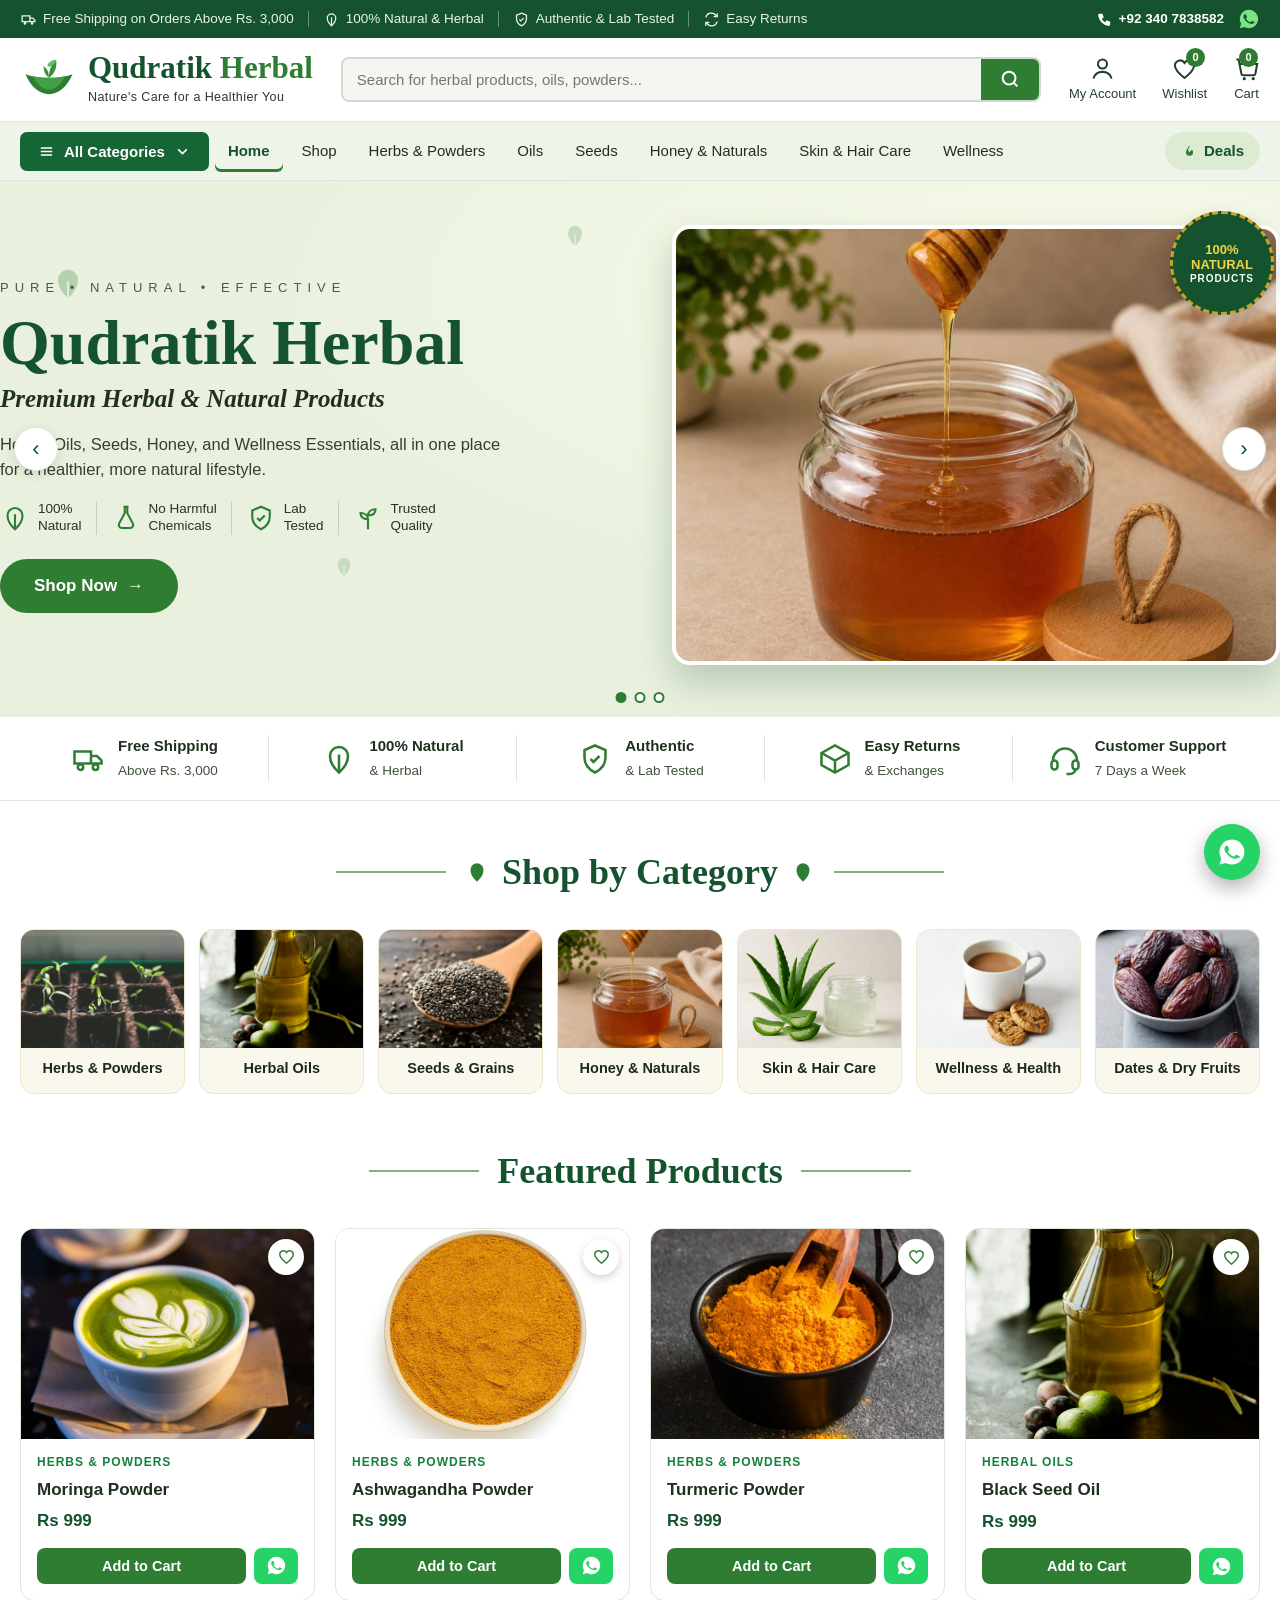
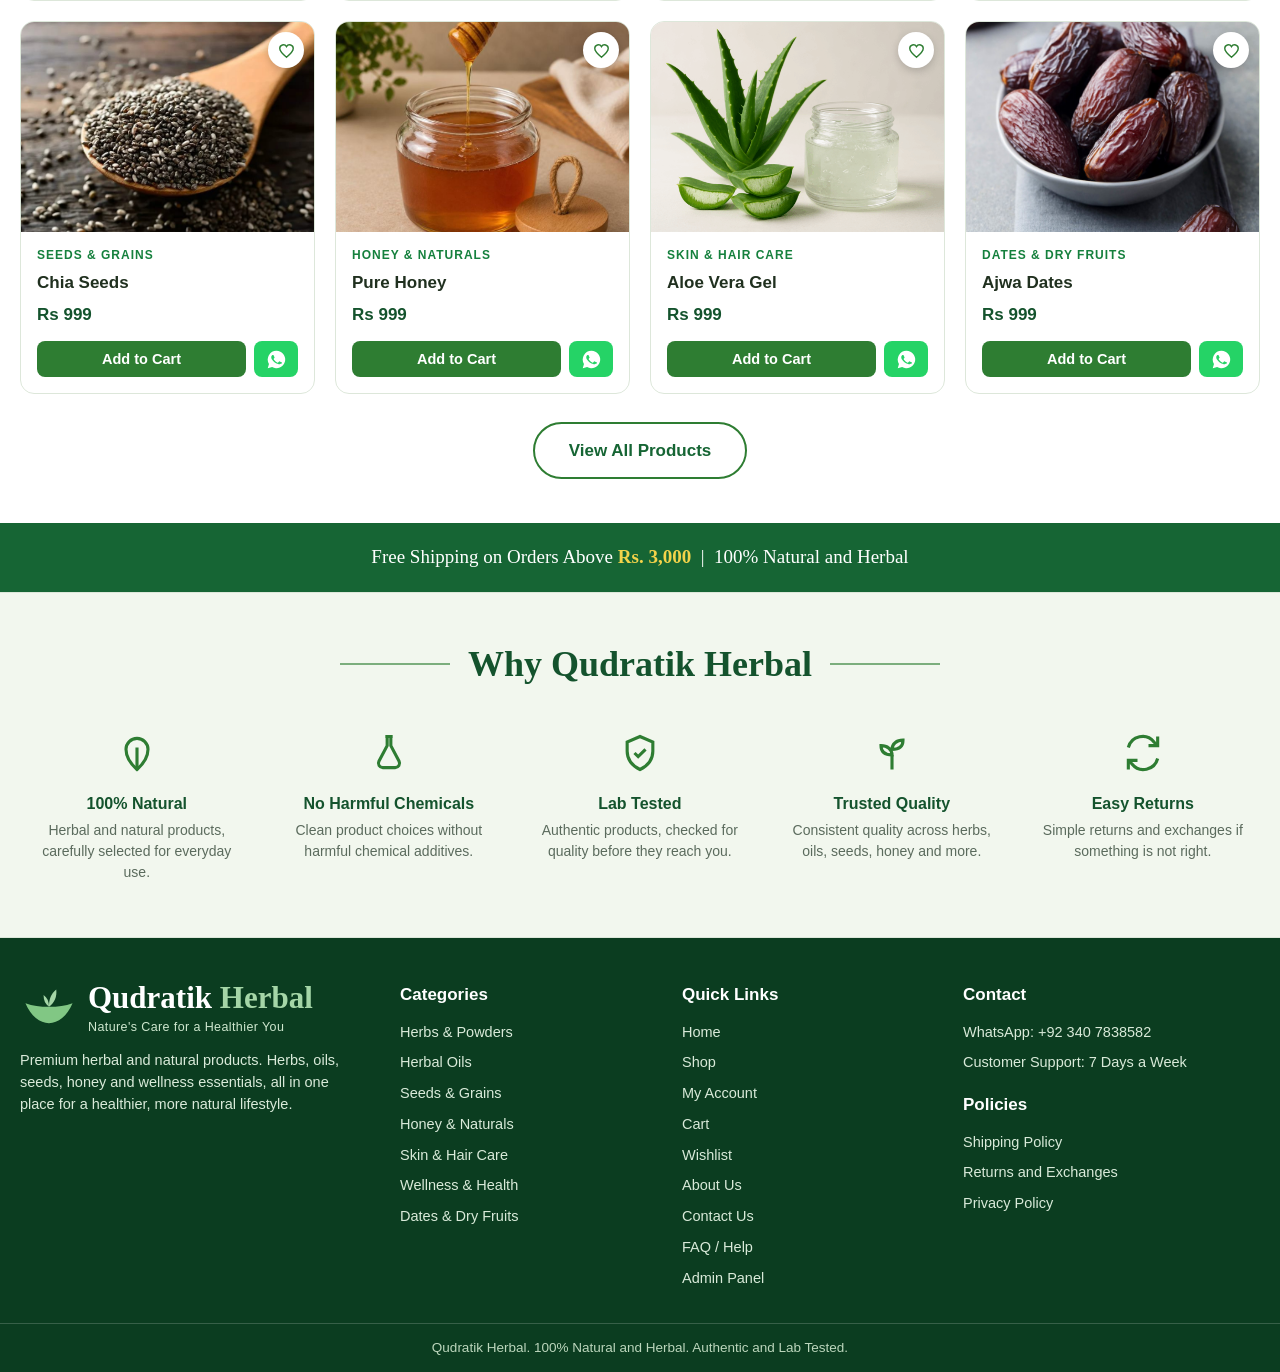
<file: index.html>
<!DOCTYPE html>
<html lang="en">
<head>
<meta charset="UTF-8">
<meta name="viewport" content="width=device-width, initial-scale=1.0">
<title>Qudratik Herbal - Nature's Care for a Healthier You</title>
<meta name="description" content="Qudratik Herbal. Premium herbal and natural products: herbs, oils, seeds, honey and wellness essentials.">
<link rel="icon" href="favicon.ico" sizes="any">
<link rel="icon" type="image/svg+xml" href="favicon.svg">
<link rel="icon" type="image/png" sizes="32x32" href="favicon-32.png">
<link rel="icon" type="image/png" sizes="16x16" href="favicon-16.png">
<link rel="apple-touch-icon" sizes="180x180" href="apple-touch-icon.png">
<link rel="manifest" href="site.webmanifest">
<meta name="theme-color" content="#14532d">
<link rel="stylesheet" href="style.css?v=20261103g">
</head>
<body>

<!-- TOP BAR -->
<div class="topbar">
  <div class="wrap topbar-in">
    <span class="tb-item" id="tb-announce"><svg viewBox="0 0 24 24" class="ic"><path d="M3 7h11v8H3zM14 10h4l3 3v2h-7z" fill="none" stroke="currentColor" stroke-width="1.8"/><circle cx="7" cy="17.5" r="1.8" fill="currentColor"/><circle cx="17" cy="17.5" r="1.8" fill="currentColor"/></svg> <span id="announce-text">Free Shipping on Orders Above Rs. 3,000</span></span>
    <span class="tb-sep"></span>
    <span class="tb-item"><svg viewBox="0 0 24 24" class="ic"><path d="M12 21c-4-3.5-6-7-6-11a6 6 0 0 1 12 0c0 4-2 7.5-6 11z" fill="none" stroke="currentColor" stroke-width="1.8"/><path d="M12 21V9" stroke="currentColor" stroke-width="1.8"/></svg> 100% Natural &amp; Herbal</span>
    <span class="tb-sep"></span>
    <span class="tb-item"><svg viewBox="0 0 24 24" class="ic"><path d="M12 3l7 3v5c0 5-3 8-7 10-4-2-7-5-7-10V6z" fill="none" stroke="currentColor" stroke-width="1.8"/><path d="M9 12l2 2 4-4" fill="none" stroke="currentColor" stroke-width="1.8"/></svg> Authentic &amp; Lab Tested</span>
    <span class="tb-sep"></span>
    <span class="tb-item"><svg viewBox="0 0 24 24" class="ic"><path d="M4 9a8 8 0 0 1 14-3l2 2M20 15a8 8 0 0 1-14 3l-2-2" fill="none" stroke="currentColor" stroke-width="1.8"/><path d="M20 3v5h-5M4 21v-5h5" fill="none" stroke="currentColor" stroke-width="1.8"/></svg> Easy Returns</span>
    <span class="tb-right">
      <a class="tb-phone" id="top-phone" href="tel:+923407838582"><svg viewBox="0 0 24 24" class="ic"><path d="M5 4h4l2 5-3 2a13 13 0 0 0 5 5l2-3 5 2v4a2 2 0 0 1-2 2A17 17 0 0 1 3 6a2 2 0 0 1 2-2z" fill="currentColor"/></svg> <span id="top-phone-text">+92 340 7838582</span></a>
      <a class="tb-wa" id="top-wa" href="https://wa.me/923407838582" target="_blank" rel="noopener" aria-label="WhatsApp"><svg viewBox="0 0 24 24" class="ic-lg"><path d="M12 2a10 10 0 0 0-8.6 15.1L2 22l5-1.3A10 10 0 1 0 12 2zm5.2 14.2c-.2.6-1.3 1.2-1.8 1.2-.5.1-1 .2-3.4-.7-2.9-1.2-4.7-4.1-4.9-4.3-.1-.2-1.1-1.5-1.1-2.9s.7-2 1-2.3c.2-.3.5-.3.7-.3h.5c.2 0 .4 0 .6.5l.9 2.1c.1.2.1.4 0 .6l-.4.6-.4.5c-.1.1-.3.3-.1.6.2.3.8 1.4 1.8 2.2 1.2 1.1 2.3 1.5 2.6 1.6.3.1.5.1.7-.1l1-1.2c.2-.3.4-.2.7-.1l2.1 1c.3.2.5.3.6.4 0 .1 0 .7-.2 1.2z" fill="currentColor"/></svg></a>
    </span>
  </div>
</div>

<!-- HEADER -->
<header class="header">
  <div class="wrap header-in">
    <button class="burger" id="drawer-btn" aria-label="Open menu" aria-expanded="false">
      <svg viewBox="0 0 24 24"><path d="M4 7h16M4 12h16M4 17h10" stroke="currentColor" stroke-width="2.2" stroke-linecap="round" fill="none"/></svg>
    </button>
    <a class="logo" href="#/">
      <span class="logo-mark" aria-hidden="true">
        <svg viewBox="0 0 64 48"><path d="M6 22c6 14 16 22 26 22S52 36 58 22c-8 3-16 4-26 4S14 25 6 22z" fill="#2e7d32"/><path d="M14 24c5 10 12 15 18 15s13-5 18-15c-6 2-12 2-18 2s-12 0-18-2z" fill="#43a047"/><path d="M32 26c0-8 2-14 8-19 1 8-2 15-8 19zm0 0c0-6-2-10-6-13 0 6 2 10 6 13z" fill="#388e3c"/><path d="M30 12c2-4 6-6 10-6-1 4-4 7-8 8z" fill="#66bb6a"/></svg>
      </span>
      <span class="logo-text"><span class="logo-name">Qudratik <em>Herbal</em></span><span class="logo-tag">Nature's Care for a Healthier You</span></span>
    </a>
    <form class="search" id="search-form" role="search">
      <input type="search" id="search-input" placeholder="Search for herbal products, oils, powders..." aria-label="Search products">
      <button type="submit" aria-label="Search"><svg viewBox="0 0 24 24" class="ic-lg"><circle cx="11" cy="11" r="7" fill="none" stroke="#fff" stroke-width="2.2"/><path d="M20 20l-3.8-3.8" stroke="#fff" stroke-width="2.2"/></svg></button>
    </form>
    <div class="header-actions">
      <a class="hact hact-account" href="#/account"><svg viewBox="0 0 24 24" class="ic-xl"><circle cx="12" cy="8" r="4" fill="none" stroke="currentColor" stroke-width="1.8"/><path d="M4 21c1-4 4-6 8-6s7 2 8 6" fill="none" stroke="currentColor" stroke-width="1.8"/></svg><span>My Account</span></a>
      <a class="hact" href="#/wishlist"><svg viewBox="0 0 24 24" class="ic-xl"><path d="M12 20.5C7 16.5 3.5 13.3 3.5 9.6A4.6 4.6 0 0 1 12 7a4.6 4.6 0 0 1 8.5 2.6c0 3.7-3.5 6.9-8.5 10.9z" fill="none" stroke="currentColor" stroke-width="1.8"/></svg><span>Wishlist</span><b class="badge" id="wish-count">0</b></a>
      <a class="hact" href="#/cart"><svg viewBox="0 0 24 24" class="ic-xl"><path d="M3 4h2l2.4 12.2A1.8 1.8 0 0 0 9.2 18h8.9a1.8 1.8 0 0 0 1.8-1.4L21.5 8H6" fill="none" stroke="currentColor" stroke-width="1.8"/><circle cx="10" cy="21" r="1.4" fill="currentColor"/><circle cx="18" cy="21" r="1.4" fill="currentColor"/></svg><span>Cart</span><b class="badge" id="cart-count">0</b></a>
    </div>
  </div>
</header>

<!-- NAV -->
<nav class="nav">
  <div class="wrap nav-in">
    <div class="allcat">
      <button class="allcat-btn" id="allcat-btn" aria-haspopup="true" aria-expanded="false">
        <svg viewBox="0 0 24 24" class="ic"><path d="M4 7h16M4 12h16M4 17h16" stroke="#fff" stroke-width="2.2"/></svg>
        All Categories
        <svg viewBox="0 0 24 24" class="ic"><path d="M6 9l6 6 6-6" fill="none" stroke="#fff" stroke-width="2.2"/></svg>
      </button>
      <div class="allcat-menu" id="allcat-menu" hidden></div>
    </div>
    <a class="nav-link active" href="#/">Home</a>
    <a class="nav-link" href="#/shop">Shop</a>
    <a class="nav-link" href="#/shop?cat=Herbs%20%26%20Powders">Herbs &amp; Powders</a>
    <a class="nav-link" href="#/shop?cat=Herbal%20Oils">Oils</a>
    <a class="nav-link" href="#/shop?cat=Seeds%20%26%20Grains">Seeds</a>
    <a class="nav-link" href="#/shop?cat=Honey%20%26%20Naturals">Honey &amp; Naturals</a>
    <a class="nav-link" href="#/shop?cat=Skin%20%26%20Hair%20Care">Skin &amp; Hair Care</a>
    <a class="nav-link" href="#/shop?cat=Wellness%20%26%20Health">Wellness</a>
    <a class="nav-link deals" href="#/shop?deals=1"><svg viewBox="0 0 24 24" class="ic"><path d="M12 3c1 3-2 4.5-2 7a2 2 0 0 0 4 .5C15.5 9 17 10.5 17 13a5 5 0 0 1-10 0c0-4 3-6 5-10z" fill="#2e7d32"/></svg> Deals</a>
  </div>
</nav>

<main id="app"></main>

<!-- FOOTER -->
<footer class="footer">
  <div class="wrap footer-grid">
    <div class="rv">
      <div class="logo footer-logo">
        <span class="logo-mark" aria-hidden="true"><svg viewBox="0 0 64 48"><path d="M6 22c6 14 16 22 26 22S52 36 58 22c-8 3-16 4-26 4S14 25 6 22z" fill="#81c784"/><path d="M32 26c0-8 2-14 8-19 1 8-2 15-8 19zm0 0c0-6-2-10-6-13 0 6 2 10 6 13z" fill="#a5d6a7"/></svg></span>
        <span class="logo-text"><span class="logo-name light">Qudratik <em>Herbal</em></span><span class="logo-tag light">Nature's Care for a Healthier You</span></span>
      </div>
      <p class="footer-about">Premium herbal and natural products. Herbs, oils, seeds, honey and wellness essentials, all in one place for a healthier, more natural lifestyle.</p>
    </div>
    <div class="rv">
      <h4>Categories</h4>
      <ul id="footer-cats"></ul>
    </div>
    <div class="rv">
      <h4>Quick Links</h4>
      <ul>
        <li><a href="#/">Home</a></li>
        <li><a href="#/shop">Shop</a></li>
        <li><a href="#/account">My Account</a></li>
        <li><a href="#/cart">Cart</a></li>
        <li><a href="#/wishlist">Wishlist</a></li>
        <li><a href="#/about">About Us</a></li>
        <li><a href="#/contact">Contact Us</a></li>
        <li><a href="#/faq">FAQ / Help</a></li>
        <li><a href="admin.html">Admin Panel</a></li>
      </ul>
    </div>
    <div class="rv">
      <h4>Contact</h4>
      <ul>
        <li>WhatsApp: <a id="footer-phone" href="https://wa.me/923407838582" target="_blank" rel="noopener">+92 340 7838582</a></li>
        <li>Customer Support: 7 Days a Week</li>
      </ul>
      <h4 style="margin-top:18px">Policies</h4>
      <ul>
        <li><a href="#/policy/shipping">Shipping Policy</a></li>
        <li><a href="#/policy/returns">Returns and Exchanges</a></li>
        <li><a href="#/policy/privacy">Privacy Policy</a></li>
      </ul>
    </div>
  </div>
  <div class="footer-bottom"><div class="wrap">Qudratik Herbal. 100% Natural and Herbal. Authentic and Lab Tested.</div></div>
</footer>

<a class="wa-float" id="wa-float" href="https://wa.me/923407838582" target="_blank" rel="noopener" aria-label="Chat on WhatsApp">
  <svg viewBox="0 0 24 24"><path d="M12 2a10 10 0 0 0-8.6 15.1L2 22l5-1.3A10 10 0 1 0 12 2zm5.2 14.2c-.2.6-1.3 1.2-1.8 1.2-.5.1-1 .2-3.4-.7-2.9-1.2-4.7-4.1-4.9-4.3-.1-.2-1.1-1.5-1.1-2.9s.7-2 1-2.3c.2-.3.5-.3.7-.3h.5c.2 0 .4 0 .6.5l.9 2.1c.1.2.1.4 0 .6l-.4.6-.4.5c-.1.1-.3.3-.1.6.2.3.8 1.4 1.8 2.2 1.2 1.1 2.3 1.5 2.6 1.6.3.1.5.1.7-.1l1-1.2c.2-.3.4-.2.7-.1l2.1 1c.3.2.5.3.6.4 0 .1 0 .7-.2 1.2z" fill="#fff"/></svg>
</a>

<div class="toast" id="toast" hidden></div>

<!-- MOBILE DRAWER (hamburger sidebar) -->
<div class="drawer-overlay" id="drawer-overlay" hidden></div>
<aside class="drawer" id="drawer" aria-hidden="true" aria-label="Menu">
  <div class="drawer-head">
    <span class="logo">
      <span class="logo-mark" aria-hidden="true"><svg viewBox="0 0 64 48"><path d="M6 22c6 14 16 22 26 22S52 36 58 22c-8 3-16 4-26 4S14 25 6 22z" fill="#2e7d32"/><path d="M14 24c5 10 12 15 18 15s13-5 18-15c-6 2-12 2-18 2s-12 0-18-2z" fill="#43a047"/><path d="M32 26c0-8 2-14 8-19 1 8-2 15-8 19zm0 0c0-6-2-10-6-13 0 6 2 10 6 13z" fill="#388e3c"/><path d="M30 12c2-4 6-6 10-6-1 4-4 7-8 8z" fill="#66bb6a"/></svg></span>
      <span class="logo-text"><span class="logo-name">Qudratik <em>Herbal</em></span><span class="logo-tag">Nature's Care for a Healthier You</span></span>
    </span>
    <button class="drawer-close" id="drawer-close" aria-label="Close menu">&times;</button>
  </div>
  <nav class="drawer-nav">
    <a class="dlink" href="#/">Home</a>
    <a class="dlink" href="#/shop">Shop</a>
    <span class="dlabel">All Categories</span>
    <span id="drawer-cats"></span>
    <a class="dlink dlink-deals" href="#/shop?deals=1">Deals</a>
    <span class="dsep"></span>
    <a class="dlink" href="#/account">My Account</a>
    <a class="dlink" href="#/wishlist">Wishlist</a>
    <a class="dlink" href="#/cart">Cart</a>
  </nav>
  <div class="drawer-contact">
    <span class="dlabel">Need Help?</span>
    <a class="drawer-wa" id="drawer-wa" href="https://wa.me/923407838582" target="_blank" rel="noopener">WhatsApp: <b id="drawer-phone-text">+92 340 7838582</b></a>
    <span class="drawer-support">Customer Support: 7 Days a Week</span>
  </div>
</aside>

<script src="data.js?v=20261103g"></script>
<script src="app.js?v=20261103g"></script>
</body>
</html>
</file>
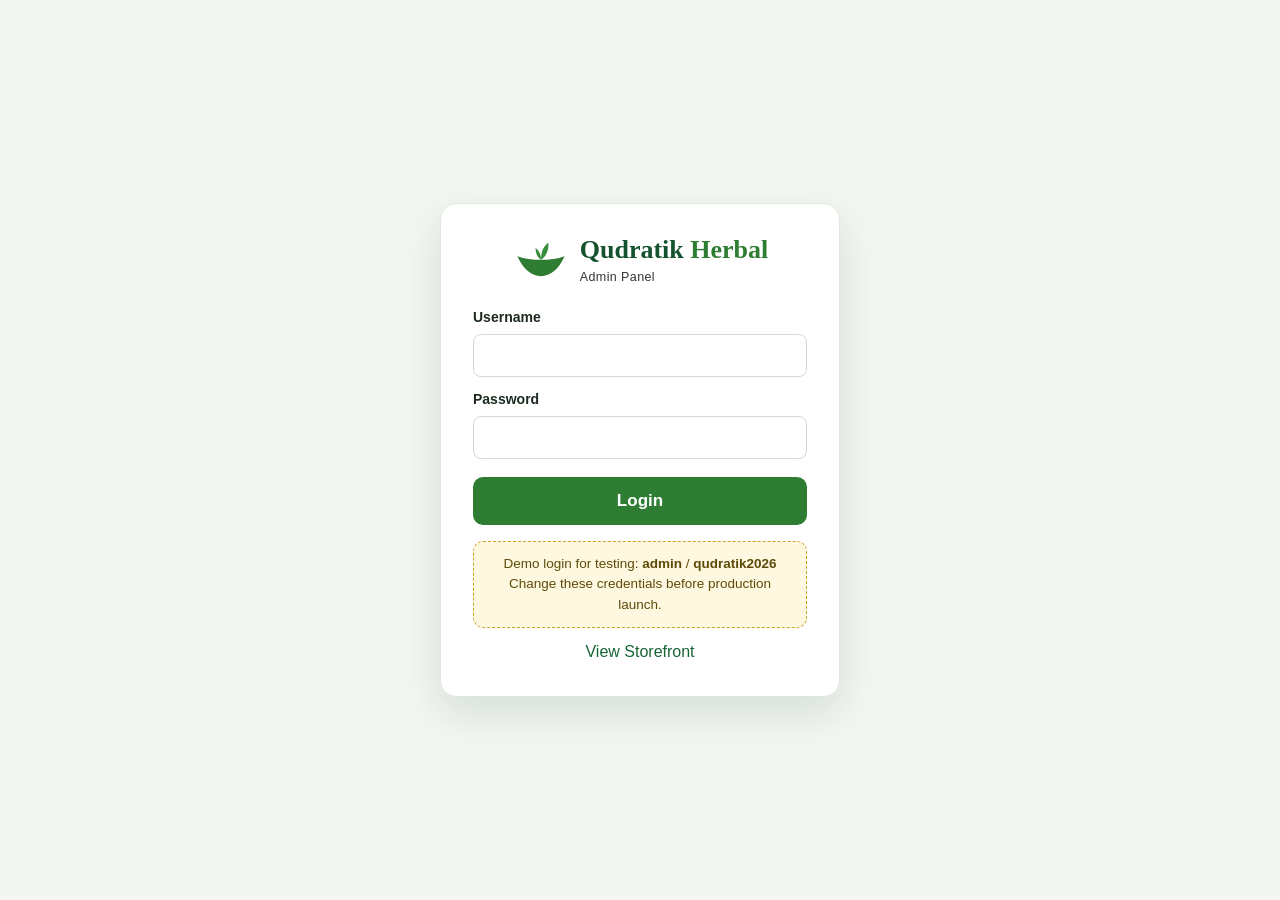
<file: admin.html>
<!DOCTYPE html>
<html lang="en">
<head>
<meta charset="UTF-8">
<meta name="viewport" content="width=device-width, initial-scale=1.0">
<title>Admin - Qudratik Herbal</title>
<link rel="icon" href="favicon.ico" sizes="any">
<link rel="icon" type="image/svg+xml" href="favicon.svg">
<link rel="icon" type="image/png" sizes="32x32" href="favicon-32.png">
<link rel="icon" type="image/png" sizes="16x16" href="favicon-16.png">
<link rel="apple-touch-icon" sizes="180x180" href="apple-touch-icon.png">
<link rel="manifest" href="site.webmanifest">
<meta name="theme-color" content="#14532d">
<link rel="stylesheet" href="style.css?v=20261103g">
<link rel="stylesheet" href="admin.css?v=20261103g">
</head>
<body class="admin-body">

<div id="login-view" class="login-wrap">
  <form class="login-card" id="login-form">
    <div class="logo" style="justify-content:center">
      <span class="logo-mark" aria-hidden="true"><svg viewBox="0 0 64 48" width="52" height="40"><path d="M6 22c6 14 16 22 26 22S52 36 58 22c-8 3-16 4-26 4S14 25 6 22z" fill="#2e7d32"/><path d="M32 26c0-8 2-14 8-19 1 8-2 15-8 19zm0 0c0-6-2-10-6-13 0 6 2 10 6 13z" fill="#388e3c"/></svg></span>
      <span class="logo-text"><span class="logo-name" style="font-size:26px">Qudratik <em>Herbal</em></span><span class="logo-tag">Admin Panel</span></span>
    </div>
    <label class="fl" for="li-user" style="margin-top:20px">Username</label>
    <input class="fi" id="li-user" autocomplete="username" required>
    <label class="fl" for="li-pass" style="margin-top:12px">Password</label>
    <input class="fi" id="li-pass" type="password" autocomplete="current-password" required>
    <p class="login-err" id="login-err" hidden>Incorrect username or password.</p>
    <button class="btn block" type="submit" style="margin-top:18px">Login</button>
    <p class="demo-note">Demo login for testing: <b>admin</b> / <b>qudratik2026</b><br>Change these credentials before production launch.</p>
    <p style="text-align:center;margin-top:12px"><a href="index.html">View Storefront</a></p>
  </form>
</div>

<div id="admin-view" hidden>
  <div class="admin-top">
    <div class="wrap admin-top-in">
      <b>Qudratik Herbal Admin</b>
      <span class="admin-top-links">
        <a href="index.html">View Store</a>
        <button class="btn small ghost" id="logout-btn">Logout</button>
      </span>
    </div>
  </div>
  <div class="wrap admin-layout">
    <aside class="admin-side">
      <button class="side-link on" data-tab="dashboard">Dashboard</button>
      <button class="side-link" data-tab="products">Products</button>
      <button class="side-link" data-tab="categories">Categories</button>
      <button class="side-link" data-tab="orders">Orders</button>
      <button class="side-link" data-tab="settings">Settings</button>
    </aside>
    <section class="admin-main" id="admin-main"></section>
  </div>
</div>

<div class="toast" id="toast" hidden></div>
<script src="data.js?v=20261103g"></script>
<script src="admin.js?v=20261103g"></script>
</body>
</html>
</file>
<file: style.css>
:root{
  --green-950:#0b3d20; --green-900:#14532d; --green-800:#166534; --green-700:#15803d;
  --green-600:#2e7d32; --green-500:#43a047; --green-100:#e6f2e4; --green-50:#f2f7ee;
  --gold:#c9a227; --ink:#1c2a1e; --muted:#5b6b5d; --line:#dde7da; --red:#c62828;
  --serif:Georgia,"Times New Roman",serif; --sans:"Segoe UI",Arial,Helvetica,sans-serif;
}
*{box-sizing:border-box;margin:0;padding:0}
[hidden]{display:none !important}
html{scroll-behavior:smooth}
body{font-family:var(--sans);color:var(--ink);background:#fff;font-size:16px;line-height:1.5}
img{max-width:100%;display:block}
a{color:var(--green-800);text-decoration:none}
button{font-family:inherit;cursor:pointer}
.wrap{max-width:1280px;margin:0 auto;padding:0 20px}
.ic{width:17px;height:17px;vertical-align:-3px}
.ic-lg{width:22px;height:22px}
.ic-xl{width:27px;height:27px}

/* TOP BAR */
.topbar{background:var(--green-900);color:#eaf5ea;font-size:13.5px}
.topbar-in{display:flex;align-items:center;gap:14px;padding-top:8px;padding-bottom:8px;flex-wrap:wrap}
.tb-item{display:inline-flex;align-items:center;gap:6px;white-space:nowrap}
.tb-sep{width:1px;height:16px;background:rgba(255,255,255,.35)}
.tb-right{margin-left:auto;display:inline-flex;align-items:center;gap:14px}
.tb-phone{color:#fff;font-weight:700;display:inline-flex;gap:6px;align-items:center}
.tb-wa{color:#7be382;display:inline-flex}

/* HEADER */
.header{background:#fff;border-bottom:1px solid var(--line)}
.header-in{display:flex;align-items:center;gap:28px;padding-top:14px;padding-bottom:14px;flex-wrap:wrap}
.logo{display:flex;align-items:center;gap:10px}
.logo-mark svg{width:58px;height:44px}
.logo-name{font-family:var(--serif);font-size:31px;font-weight:700;color:var(--green-900);line-height:1}
.logo-name em{font-style:normal;color:var(--green-600)}
.logo-name.light{color:#fff}.logo-name.light em{color:#a5d6a7}
.logo-tag{display:block;font-size:12.5px;color:#333;letter-spacing:.4px;margin-top:3px}
.logo-tag.light{color:#cfe8cf}
.search{flex:1;min-width:240px;display:flex;border:2px solid #cfdccf;border-radius:8px;overflow:hidden;background:#f4f6f2}
.search input{flex:1;border:0;background:transparent;padding:12px 14px;font-size:15px;outline:none}
.search button{background:var(--green-600);border:0;width:58px;display:flex;align-items:center;justify-content:center}
.search button:hover{background:var(--green-800)}
.header-actions{display:flex;gap:26px;align-items:flex-start}
.hact{position:relative;display:flex;flex-direction:column;align-items:center;gap:2px;color:#23402a;font-size:13px}
.hact:hover{color:var(--green-700)}
.badge{position:absolute;top:-7px;right:2px;background:var(--green-600);color:#fff;font-size:11px;min-width:19px;height:19px;border-radius:50%;display:flex;align-items:center;justify-content:center;padding:0 4px}

/* NAV */
.nav{background:#eef4e9;border-bottom:1px solid var(--line);position:relative;z-index:30}
.nav-in{display:flex;align-items:center;gap:6px;padding-top:8px;padding-bottom:8px;flex-wrap:wrap}
.allcat{position:relative}
.allcat-btn{background:var(--green-800);color:#fff;border:0;border-radius:7px;padding:11px 18px;font-size:15px;font-weight:600;display:flex;align-items:center;gap:9px}
.allcat-btn:hover{background:var(--green-900)}
.allcat-menu{position:absolute;top:calc(100% + 8px);left:0;background:#fff;border:1px solid var(--line);border-radius:10px;box-shadow:0 14px 34px rgba(11,61,32,.18);min-width:250px;padding:8px;z-index:60}
.allcat-menu a{display:flex;justify-content:space-between;padding:10px 12px;border-radius:7px;color:var(--ink);font-size:14.5px}
.allcat-menu a:hover{background:var(--green-50)}
.allcat-menu a span{color:var(--muted);font-size:12.5px}
.nav-link{padding:10px 13px;color:#20301f;font-size:15px;border-radius:6px;white-space:nowrap}
.nav-link:hover{color:var(--green-700)}
.nav-link.active{color:var(--green-900);font-weight:700;box-shadow:inset 0 -3px 0 var(--green-600)}
.nav-link.deals{margin-left:auto;background:#dcebd2;color:var(--green-900);font-weight:700;border-radius:20px;padding:8px 16px;display:inline-flex;gap:6px;align-items:center}

/* HERO */
.hero{background:#e9f1de;background-image:radial-gradient(ellipse at 85% 20%,#f7fbe9 0,#e9f1de 55%);overflow:hidden;position:relative}
.hero-grid{display:grid;grid-template-columns:1.05fr 1fr;gap:34px;align-items:center;padding:44px 0 52px}
@keyframes heroIn{from{transform:translateY(14px)}to{transform:translateY(0)}}
.hero-text{animation:heroIn .7s ease both}
.hero-visual{animation:heroIn .7s .1s ease both}
.hero-slider{position:relative;height:440px;border-radius:18px;overflow:hidden;background:#dfe9d2;border:4px solid #fff;box-shadow:0 18px 36px rgba(11,61,32,.22)}
.hero-img{position:absolute;inset:0;width:100%;height:100%;object-fit:cover;opacity:0;transform:scale(1.07) translateX(16px);transition:opacity .9s ease,transform 1.15s ease;z-index:0}
.hero-img.on{opacity:1;transform:scale(1) translateX(0);z-index:1}
.hero-eyebrow{letter-spacing:6px;font-size:13px;color:#4a5d43;text-transform:uppercase}
.hero h1{font-family:var(--serif);font-size:64px;color:var(--green-900);line-height:1.05;margin:12px 0 4px}
.hero-sub{font-family:var(--serif);font-style:italic;font-size:25px;color:#20301f;font-weight:700}
.hero p.lead{margin:14px 0 20px;font-size:16.5px;color:#33402f;max-width:520px}
.hero-trust{display:flex;gap:0;flex-wrap:wrap;margin-bottom:24px}
.hero-trust div{display:flex;align-items:center;gap:8px;padding:0 14px;border-left:1px solid #c3d2b8;font-size:13.5px;line-height:1.25;color:#26331f}
.hero-trust div:first-child{padding-left:0;border-left:0}
.hero-trust svg{width:30px;height:30px;flex:none}
.btn{display:inline-flex;align-items:center;gap:10px;background:var(--green-600);color:#fff;border:0;border-radius:30px;padding:14px 34px;font-size:17px;font-weight:700}
.btn:hover{background:var(--green-800)}
.btn.ghost{background:#fff;color:var(--green-800);border:2px solid var(--green-600)}
.btn.small{padding:10px 20px;font-size:14.5px;border-radius:8px}
.btn.block{width:100%;justify-content:center;border-radius:10px}
.hero-visual{position:relative}
.hero-badge{position:absolute;top:-14px;right:6px;width:104px;height:104px;border-radius:50%;background:var(--green-900);border:3px dashed var(--gold);color:#f3d34a;display:flex;flex-direction:column;align-items:center;justify-content:center;text-align:center;font-weight:800;font-size:13px;line-height:1.2;box-shadow:0 8px 18px rgba(0,0,0,.2);z-index:3}
.hero-badge small{color:#fff;font-size:10px;letter-spacing:1px}
.hero-arrow{position:absolute;top:50%;transform:translateY(-50%);width:44px;height:44px;border-radius:50%;border:1px solid var(--line);background:#fff;color:var(--green-900);font-size:22px;z-index:5;display:flex;align-items:center;justify-content:center;box-shadow:0 4px 12px rgba(0,0,0,.12)}
.hero-arrow.prev{left:14px}.hero-arrow.next{right:14px}
.hero-dots{position:absolute;bottom:14px;left:50%;transform:translateX(-50%);display:flex;gap:8px;z-index:5}
.hero-dots button{width:11px;height:11px;border-radius:50%;border:2px solid var(--green-600);background:#fff;padding:0}
.hero-dots button.on{background:var(--green-600)}

/* TRUST STRIP */
.truststrip{background:#fff;border-bottom:1px solid var(--line)}
.truststrip-in{display:grid;grid-template-columns:repeat(5,1fr);padding-top:18px;padding-bottom:18px}
.ts-item{display:flex;align-items:center;gap:12px;justify-content:center;padding:0 12px;border-left:1px solid var(--line)}
.ts-item:first-child{border-left:0}
.ts-item svg{width:36px;height:36px;flex:none}
.ts-item b{display:block;font-size:15px;color:#20301f}
.ts-item span{font-size:13.5px;color:#40513c}

/* SECTIONS */
.section{padding:44px 0}
.sec-head{display:flex;align-items:center;gap:18px;justify-content:center;margin-bottom:30px}
.sec-head::before,.sec-head::after{content:"";height:2px;background:var(--green-600);flex:0 0 110px;opacity:.6}
.sec-head h2{font-family:var(--serif);font-size:36px;color:var(--green-900);display:flex;align-items:center;gap:12px}
.sec-head .leaf{width:26px;height:26px}

/* CATEGORY TILES */
.cat-grid{display:grid;grid-template-columns:repeat(7,1fr);gap:14px}
.cat-tile{background:#faf7ec;border:1px solid #eee6cd;border-radius:14px;overflow:hidden;text-align:center;color:var(--ink)}
.cat-tile:hover{box-shadow:0 10px 22px rgba(11,61,32,.14)}
.cat-tile img{width:100%;height:118px;object-fit:cover}
.cat-tile span{display:block;padding:10px 6px 13px;font-weight:600;font-size:14.5px}

/* PRODUCT CARDS */
.prod-grid{display:grid;grid-template-columns:repeat(4,1fr);gap:20px}
.card{border:1px solid var(--line);border-radius:14px;overflow:hidden;background:#fff;display:flex;flex-direction:column}
.card:hover{box-shadow:0 12px 26px rgba(11,61,32,.13)}
.card-img{position:relative;cursor:pointer}
.card-img img{width:100%;height:210px;object-fit:cover}
.heart{position:absolute;top:10px;right:10px;width:36px;height:36px;border-radius:50%;border:0;background:#fff;box-shadow:0 3px 8px rgba(0,0,0,.18);display:flex;align-items:center;justify-content:center}
.heart svg{width:19px;height:19px}
.heart.on svg path{fill:#c62828;stroke:#c62828}
.card-body{padding:14px 16px 16px;display:flex;flex-direction:column;gap:6px;flex:1}
.card-cat{font-size:12px;letter-spacing:1px;text-transform:uppercase;color:var(--green-700);font-weight:700}
.card-name{font-size:17px;font-weight:700;color:#20301f;cursor:pointer}
.card-name:hover{color:var(--green-700)}
.card-price{font-size:17px;font-weight:800;color:var(--green-900)}
.card-actions{margin-top:auto;display:flex;gap:8px;padding-top:8px}
.card-actions .btn{flex:1;justify-content:center}
.wa-mini{width:44px;border-radius:8px;background:#25d366;border:0;display:flex;align-items:center;justify-content:center}
.wa-mini svg{width:21px;height:21px}

/* BENEFITS */
.benefits{background:var(--green-50);border-top:1px solid var(--line);border-bottom:1px solid var(--line)}
.ben-grid{display:grid;grid-template-columns:repeat(5,1fr);gap:18px}
.ben{text-align:center;padding:10px}
.ben svg{width:44px;height:44px;margin:0 auto 10px}
.ben b{display:block;font-size:16px;color:var(--green-900);margin-bottom:4px}
.ben p{font-size:14px;color:var(--muted)}
.banner-strip{background:var(--green-800);color:#fff;text-align:center;padding:20px;font-size:19px;font-family:var(--serif)}
.banner-strip b{color:#f3d34a}

/* PAGES */
.page{padding:34px 0 50px}
.page h1.ptitle{font-family:var(--serif);font-size:36px;color:var(--green-900);margin-bottom:6px}
.page .psub{color:var(--muted);margin-bottom:22px}
.chips{display:flex;gap:8px;flex-wrap:wrap;margin-bottom:20px}
.chip{border:1.5px solid var(--green-600);background:#fff;color:var(--green-800);border-radius:22px;padding:8px 16px;font-size:14px;font-weight:600}
.chip.on{background:var(--green-600);color:#fff}
.shop-tools{display:flex;gap:12px;align-items:center;flex-wrap:wrap;margin-bottom:18px}
.shop-tools select{padding:10px;border:1.5px solid #cfdccf;border-radius:8px;font-size:14.5px}
.empty{background:var(--green-50);border:1px dashed var(--green-600);border-radius:12px;padding:34px;text-align:center;color:var(--muted)}

/* PRODUCT DETAIL */
.pd{display:grid;grid-template-columns:1fr 1fr;gap:36px}
.pd img.main{width:100%;height:440px;object-fit:cover;border-radius:16px;border:1px solid var(--line)}
.pd h1{font-family:var(--serif);font-size:38px;color:var(--green-900)}
.pd .price{font-size:28px;font-weight:800;color:var(--green-900);margin:12px 0}
.pd .desc{color:#3c4a3a;margin-bottom:18px}
.qty{display:inline-flex;border:1.5px solid #cfdccf;border-radius:8px;overflow:hidden}
.qty button{width:40px;height:44px;border:0;background:#f2f7ee;font-size:19px}
.qty input{width:52px;border:0;text-align:center;font-size:16px;outline:none}
.pd-actions{display:flex;gap:10px;flex-wrap:wrap;margin:18px 0}
.pd-meta{border-top:1px solid var(--line);padding-top:14px;font-size:14.5px;color:var(--muted);display:grid;gap:6px}

/* CART / TABLE */
table.carttab{width:100%;border-collapse:collapse}
table.carttab th,table.carttab td{border-bottom:1px solid var(--line);padding:12px 8px;text-align:left;vertical-align:middle}
table.carttab img{width:64px;height:64px;object-fit:cover;border-radius:8px}
.summary{background:var(--green-50);border:1px solid var(--line);border-radius:14px;padding:20px;max-width:420px;margin-left:auto}
.summary .row{display:flex;justify-content:space-between;padding:6px 0;font-size:15.5px}
.summary .row.total{border-top:2px solid var(--green-600);margin-top:8px;padding-top:12px;font-size:19px;font-weight:800;color:var(--green-900)}
.free-note{color:var(--green-700);font-weight:700}
.link-btn{background:none;border:0;color:var(--red);font-size:14px}

/* CHECKOUT FORM */
.form-grid{display:grid;grid-template-columns:1fr 1fr;gap:16px;max-width:760px}
.form-grid .full{grid-column:1/-1}
label.fl{display:block;font-size:14px;font-weight:600;margin-bottom:6px}
input.fi,textarea.fi,select.fi{width:100%;padding:12px;border:1.5px solid #cfdccf;border-radius:8px;font-size:15px;font-family:inherit;background:#fff}
.radio-card{border:1.5px solid #cfdccf;border-radius:10px;padding:14px;display:flex;gap:10px;align-items:flex-start;background:#fff}
.radio-card input{margin-top:4px}
.success-box{background:var(--green-50);border:2px solid var(--green-600);border-radius:16px;padding:34px;text-align:center;max-width:640px;margin:20px auto}
.success-box h1{font-family:var(--serif);color:var(--green-900);font-size:32px;margin-bottom:8px}

/* FOOTER */
.footer{background:var(--green-950);color:#d9ead9;margin-top:0}
.footer-grid{display:grid;grid-template-columns:1.4fr 1fr 1fr 1.2fr;gap:34px;padding-top:44px;padding-bottom:34px}
.footer h4{color:#fff;font-size:17px;margin-bottom:14px}
.footer ul{list-style:none;display:grid;gap:9px;font-size:14.5px}
.footer a{color:#d9ead9}.footer a:hover{color:#fff}
.footer-about{font-size:14.5px;margin-top:14px;max-width:320px}
.footer-bottom{border-top:1px solid rgba(255,255,255,.18);padding:14px 0;font-size:13.5px;text-align:center;color:#bcd6bc}
.wa-float{position:fixed;right:20px;bottom:20px;width:56px;height:56px;border-radius:50%;background:#25d366;display:flex;align-items:center;justify-content:center;box-shadow:0 8px 20px rgba(0,0,0,.3);z-index:80}
.wa-float svg{width:30px;height:30px}
.toast{position:fixed;left:50%;bottom:26px;transform:translateX(-50%);background:var(--green-900);color:#fff;padding:12px 22px;border-radius:10px;font-size:15px;z-index:90;box-shadow:0 10px 24px rgba(0,0,0,.25)}

/* REVEAL ANIMATIONS - ROUND 4 (Noor Wave Cascade style, keyframe-based):
   Reveal CSS @keyframes animation se hota hai, transition se NAHI (card ki apni
   hover transition reveal ko replace nahi kar sakti, ye Noor wala bug tha).
   Har .rv element render hote hi JS se hidden hota hai (opacity 0 + translateY(26px) + scale .98),
   phir viewport me ate hi sibling stagger ~110ms (cap 660ms) ke sath soft-bounce
   cubic-bezier(.34,1.56,.64,1) se reveal hota hai, lehar (wave) ki tarah.
   SAFETY: har element par ~1.8s timed failsafe + global sweep; IO na ho to kuch hide nahi hota.
   ROUND 4: reduced-motion par bhi animations chalte hain (Ibrar ki wazeh demand, Noor precedent). */
.rv-hidden{opacity:0;transform:translateY(26px) scale(.98)}
.rv-anim{animation:rvIn .68s cubic-bezier(.34,1.56,.64,1) both}
@keyframes rvIn{0%{opacity:0;transform:translateY(26px) scale(.98)}55%{opacity:1;transform:translateY(-5px) scale(1.005)}100%{opacity:1;transform:translateY(0) scale(1)}}

/* VIEW / PAGE TRANSITION */
#app.view-in{animation:viewIn .45s ease both}
@keyframes viewIn{from{opacity:0;transform:translateY(12px)}to{opacity:1;transform:translateY(0)}}

/* HERO FLOATING LEAVES (Qudratik dedicated) */
.hero-leaves{position:absolute;inset:0;overflow:hidden;pointer-events:none;z-index:1}
.hero-grid{position:relative;z-index:2}
.hleaf{position:absolute;display:block;opacity:.28;will-change:transform;animation:leafFloat 11s ease-in-out infinite alternate}
.hleaf svg{display:block}
@keyframes leafFloat{0%{transform:translate(0,0) rotate(-8deg)}50%{transform:translate(10px,-16px) rotate(7deg)}100%{transform:translate(-8px,-30px) rotate(-4deg)}}

/* FLY TO CART */
.fly-img{position:fixed;z-index:200;pointer-events:none;object-fit:cover;border-radius:12px;box-shadow:0 14px 30px rgba(11,61,32,.35);will-change:transform,opacity;margin:0}
.badge.pop{animation:badgePop .55s cubic-bezier(.34,1.8,.64,1)}
@keyframes badgePop{0%{transform:scale(1)}35%{transform:scale(1.55)}65%{transform:scale(.88)}100%{transform:scale(1)}}
tr.row-new{animation:rowFlash 1.8s ease}
@keyframes rowFlash{0%,55%{background:#dff2da}100%{background:transparent}}

/* HEART POP + MINI BURST (Qudratik dedicated) */
.heart.pop svg{animation:heartPop .45s cubic-bezier(.34,1.8,.64,1)}
@keyframes heartPop{0%{transform:scale(1)}40%{transform:scale(1.45)}70%{transform:scale(.85)}100%{transform:scale(1)}}
.burst-p{position:absolute;left:50%;top:50%;width:7px;height:7px;margin:-3px 0 0 -3px;border-radius:1px 70% 1px 70%;pointer-events:none;z-index:5}

/* TOAST SLIDE-IN */
.toast{animation:toastIn .32s cubic-bezier(.34,1.4,.64,1) both}
@keyframes toastIn{from{opacity:0;transform:translateX(-50%) translateY(16px)}to{opacity:1;transform:translateX(-50%) translateY(0)}}

/* PLACE ORDER LOADING */
.spinner{display:inline-block;width:18px;height:18px;border:3px solid rgba(255,255,255,.35);border-top-color:#fff;border-radius:50%;animation:spin .7s linear infinite;vertical-align:-4px}
@keyframes spin{to{transform:rotate(360deg)}}
.btn.loading{opacity:.85;pointer-events:none}

/* ORDER SUCCESS: checkmark draw + tracker steps + leaf burst */
.success-box{position:relative}
.check-wrap{position:relative;width:92px;height:92px;margin:0 auto 14px}
.check-svg{width:92px;height:92px;display:block}
.check-svg circle{fill:#e9f5e4;stroke:var(--green-600);stroke-width:2.5;stroke-dasharray:151;stroke-dashoffset:151;animation:drawStroke .7s ease-out forwards}
.check-svg path{fill:none;stroke:var(--green-700);stroke-width:4;stroke-linecap:round;stroke-linejoin:round;stroke-dasharray:48;stroke-dashoffset:48;animation:drawStroke .45s .6s ease-out forwards}
@keyframes drawStroke{to{stroke-dashoffset:0}}
.order-id{display:inline-block;animation:popIn .6s cubic-bezier(.34,1.56,.64,1) 1s both}
@keyframes popIn{from{opacity:0;transform:scale(.7)}to{opacity:1;transform:scale(1)}}
.tracker{display:flex;align-items:flex-start;justify-content:center;margin:26px auto 4px;max-width:540px}
.tstep{display:flex;flex-direction:column;align-items:center;gap:7px;width:92px;text-align:center;animation:tstepIn .5s ease both;animation-delay:var(--d)}
@keyframes tstepIn{from{opacity:0;transform:translateY(10px)}to{opacity:1;transform:translateY(0)}}
.tdot{width:20px;height:20px;border-radius:50%;border:3px solid #b9d3b4;background:#fff;animation:dotFlash .55s ease both;animation-delay:var(--d)}
@keyframes dotFlash{0%{background:#fff;transform:scale(1)}45%{background:var(--green-500);border-color:var(--green-700);transform:scale(1.3)}100%{background:#fff;transform:scale(1)}}
.tstep.now .tdot{background:var(--green-600);border-color:var(--green-800);animation:dotFlashNow .55s ease both,dotPulse 1.7s ease-in-out infinite;animation-delay:var(--d),calc(var(--d) + .7s)}
@keyframes dotFlashNow{0%{background:#fff;transform:scale(1)}45%{background:var(--green-500);transform:scale(1.3)}100%{background:var(--green-600);transform:scale(1)}}
@keyframes dotPulse{0%{box-shadow:0 0 0 0 rgba(46,125,50,.45)}70%{box-shadow:0 0 0 10px rgba(46,125,50,0)}100%{box-shadow:0 0 0 0 rgba(46,125,50,0)}}
.tstep .tlabel{font-size:12.5px;color:var(--muted);line-height:1.25}
.tstep.now .tlabel{font-weight:700;color:var(--green-900)}
.tline{flex:1;height:3px;background:#cfe0c8;margin-top:9px;border-radius:2px;transform-origin:left;animation:lineGrow .5s ease both;animation-delay:var(--d)}
@keyframes lineGrow{from{transform:scaleX(0)}to{transform:scaleX(1)}}
.leaf-burst{position:absolute;inset:0;pointer-events:none}
.leaf-p{position:absolute;left:50%;top:50%;width:12px;height:12px;margin:-6px 0 0 -6px;border-radius:2px 70% 2px 70%;pointer-events:none}

/* ROUND 4: prefers-reduced-motion gating JAN BUJH KAR NAHI hai.
   Ibrar ke phone par RM report hota hai aur round 3 me ye gate tamam animations
   band kar deta tha (Noor Threads par bhi yehi masla fix ho chuka hai).
   Is liye reveal / fly / checkmark / leaves / transitions RM on par bhi chalte hain.
   Safety sirf timed failsafe se hai: koi element 1.8-2s se zyada hidden nahi rehta. */
@media (hover:hover) and (pointer:fine){
  .card{transition:transform .25s ease,box-shadow .25s ease}
  .card:hover{transform:translateY(-4px)}
  .cat-tile{transition:transform .25s ease,box-shadow .25s ease}
  .cat-tile:hover{transform:translateY(-3px)}
  .card-img img{transition:transform .4s ease}
  .card:hover .card-img img{transform:scale(1.05)}
}

/* HAMBURGER + MOBILE DRAWER (ROUND 4) - desktop par drawer/burger ka koi asar nahi */
.burger{display:none;background:#fff;border:1.5px solid var(--line);border-radius:9px;width:44px;height:44px;align-items:center;justify-content:center;color:var(--green-900);flex:none;padding:0}
.burger svg{width:24px;height:24px}
.drawer-overlay{position:fixed;inset:0;background:rgba(7,32,17,.55);opacity:0;transition:opacity .32s ease;z-index:118}
.drawer-overlay.show{opacity:1}
.drawer{position:fixed;top:0;left:0;height:100dvh;width:min(320px,86vw);background:#fff;z-index:120;transform:translateX(-106%);transition:transform .38s cubic-bezier(.32,.72,.28,1),visibility 0s linear .38s;display:flex;flex-direction:column;box-shadow:0 0 44px rgba(0,0,0,.3);overflow-y:auto;visibility:hidden}
.drawer.open{transform:translateX(0);visibility:visible;transition:transform .38s cubic-bezier(.32,.72,.28,1),visibility 0s}
.drawer-head{display:flex;align-items:flex-start;justify-content:space-between;gap:10px;padding:16px 16px 13px;border-bottom:1px solid var(--line);background:var(--green-50)}
.drawer-head .logo-mark svg{width:46px;height:35px}
.drawer-head .logo-name{font-size:23px}
.drawer-head .logo-tag{font-size:11px}
.drawer-close{background:#fff;border:1.5px solid var(--line);border-radius:9px;width:38px;height:38px;font-size:24px;line-height:1;color:var(--green-900);flex:none}
.drawer-nav{padding:12px 12px 6px;display:flex;flex-direction:column}
.dlabel{display:block;font-size:11.5px;letter-spacing:1.6px;text-transform:uppercase;color:var(--muted);font-weight:700;padding:13px 10px 5px}
.dsep{height:1px;background:var(--line);margin:9px 4px}
.dlink{display:block;padding:11px 10px;border-radius:9px;color:var(--ink);font-size:16px;font-weight:600}
.dlink:hover,.dlink:active{background:var(--green-50);color:var(--green-800)}
.dcat{font-weight:500;font-size:15px;padding-left:22px}
.dcat span{color:var(--muted);font-size:12.5px;float:right}
.dlink-deals{color:var(--green-900)}
.drawer-contact{margin-top:auto;padding:14px 16px 20px;border-top:1px solid var(--line);background:var(--green-50)}
.drawer-wa{display:block;font-size:15px;color:var(--ink);padding:2px 0 4px}
.drawer-wa b{color:var(--green-800)}
.drawer-support{display:block;font-size:13px;color:var(--muted)}
.drawer.open .dlink,.drawer.open .dlabel,.drawer.open .drawer-contact{animation:drawerIn .45s cubic-bezier(.22,.8,.32,1) both;animation-delay:calc(var(--i,0)*55ms)}
@keyframes drawerIn{from{opacity:0;transform:translateX(-16px)}to{opacity:1;transform:translateX(0)}}
body.locked{overflow:hidden}

/* INFO PAGES (About / Contact / FAQ / Account) */
.rich{max-width:860px;font-size:16px;color:#33402f}
.rich p{margin-bottom:13px}
.rich h3{font-family:var(--serif);color:var(--green-900);font-size:22px;margin:24px 0 8px}
.rich ul{margin:0 0 13px 20px;display:grid;gap:6px}
.faq-item{border:1px solid var(--line);border-radius:12px;padding:16px 18px;margin-bottom:12px;background:#fff;max-width:860px}
.faq-item b{display:block;font-size:16.5px;color:var(--green-900);margin-bottom:5px}
.faq-item p{color:#3c4a3a;font-size:15.5px}
.acct-grid{display:grid;grid-template-columns:repeat(3,1fr);gap:16px;margin-bottom:28px}
.acct-box{background:var(--green-50);border:1px solid var(--line);border-radius:14px;padding:20px;text-align:center}
.acct-box b{display:block;font-size:30px;color:var(--green-900);font-family:var(--serif)}
.acct-box span{font-size:14px;color:var(--muted)}
.acct-box small{display:block;font-size:13.5px;color:var(--green-800);font-weight:700;margin-top:3px}
.lookup-row{border:1px solid var(--line);border-radius:12px;padding:14px 16px;margin-bottom:10px;display:flex;justify-content:space-between;gap:14px;flex-wrap:wrap;background:#fff}
.lookup-row .li-items{font-size:13.5px;color:var(--muted)}
.status-pill{background:var(--green-100);color:var(--green-900);border-radius:20px;padding:3px 12px;font-size:13px;font-weight:700;white-space:nowrap}

/* RESPONSIVE */
@media (max-width:1020px){
  .cat-grid{grid-template-columns:repeat(4,1fr)}
  .prod-grid{grid-template-columns:repeat(3,1fr)}
  .ben-grid{grid-template-columns:repeat(3,1fr)}
  .hero-grid{grid-template-columns:1fr;padding:34px 0 46px}
  .hero-slider{height:340px}
  .hero h1{font-size:48px}
  .truststrip-in{grid-template-columns:repeat(3,1fr);gap:14px}
  .ts-item{border-left:0;justify-content:flex-start}
}
@media (max-width:640px){
  .topbar-in{gap:8px;font-size:12px}
  .tb-sep{display:none}
  .tb-item:nth-child(5){display:none}
  .header-in{gap:14px}
  .logo-name{font-size:25px}
  .header-actions{gap:16px}
  .nav-in{gap:2px;overflow-x:auto;flex-wrap:nowrap;padding-bottom:10px}
  .nav-link{font-size:14px;padding:9px 9px}
  .hero h1{font-size:40px}
  .hero-sub{font-size:21px}
  .hero-slider{height:250px}
  .hero-badge{width:84px;height:84px;font-size:11px}
  .acct-grid{grid-template-columns:1fr}
  .hero-arrow{display:none}
  .cat-grid{grid-template-columns:repeat(2,1fr)}
  .prod-grid{grid-template-columns:repeat(2,1fr);gap:12px}
  .card-img img{height:150px}
  .card-actions .btn.small{font-size:13px;padding:9px 6px}
  .card-body{padding:11px 12px 13px}
  .hero-trust div{padding:0 9px;font-size:12.5px}
  .ben-grid{grid-template-columns:repeat(2,1fr)}
  .truststrip-in{grid-template-columns:repeat(2,1fr)}
  .pd{grid-template-columns:1fr}
  .pd img.main{height:300px}
  .footer-grid{grid-template-columns:1fr 1fr}
  .form-grid{grid-template-columns:1fr}
  .sec-head h2{font-size:28px}
  .sec-head::before,.sec-head::after{flex-basis:40px}
  table.carttab th:nth-child(3),table.carttab td:nth-child(3){display:none}
}

/* ============ ROUND 4: MOBILE HEADER + HERO (max-width 768px) ============ */
@media (max-width:768px){
  /* TOP BAR compact: sirf announcement + phone, baqi items hide, ek hi line */
  .topbar-in{flex-wrap:nowrap;gap:6px;overflow:visible;padding-top:7px;padding-bottom:7px;font-size:10.5px}
  .topbar .tb-item:not(#tb-announce){display:none}
  .tb-sep{display:none}
  #tb-announce{overflow:visible;text-overflow:clip;min-width:0;flex:0 1 auto}
  #announce-text{white-space:nowrap;letter-spacing:-.2px}
  .tb-right{flex:0 0 auto;gap:5px}
  .topbar .wrap{padding-left:8px;padding-right:8px}
  .tb-phone{font-size:10.5px;white-space:nowrap;gap:3px}
  .tb-phone .ic{width:11px;height:11px}
  .tb-wa .ic-lg{width:16px;height:16px}
  #tb-announce .ic{display:none}

  /* HEADER: row 1 = burger + compact logo + wishlist/cart, row 2 = full search */
  .header-in{flex-wrap:wrap;gap:10px 12px;padding-top:11px;padding-bottom:12px;align-items:center}
  .burger{display:flex}
  .header .logo{flex:1;min-width:0;gap:8px}
  .header .logo-mark svg{width:44px;height:33px}
  .header .logo-name{font-size:22px;white-space:nowrap}
  .header .logo-tag{display:none}
  .header-actions{gap:15px;align-items:center;flex:none}
  .header-actions .hact-account{display:none}
  .hact{font-size:11px;gap:1px}
  .hact .ic-xl{width:24px;height:24px}
  .search{order:3;flex:1 1 100%;min-width:0}
  .search input{padding:11px 12px;font-size:14.5px}

  /* NAV strip mobile par hide (drawer us ki jagah hai) */
  .nav{display:none}

  /* HERO organized: text upar, trust 2x2, button, phir image neeche */
  .hero-grid{grid-template-columns:1fr;gap:20px;padding:22px 0 40px}
  .hero-eyebrow{letter-spacing:4px;font-size:11px}
  .hero h1{font-size:36px;margin:9px 0 3px}
  .hero-sub{font-size:20px}
  .hero p.lead{font-size:14.5px;margin:11px 0 16px}
  .hero-trust{display:grid;grid-template-columns:1fr 1fr;gap:11px 14px;margin-bottom:20px}
  .hero-trust div{border-left:0;padding:0;font-size:13px;gap:7px}
  .hero-trust svg{width:26px;height:26px}
  .hero-text .btn{width:100%;justify-content:center;padding:13px 20px;font-size:16px}
  .hero-slider{height:280px;border-width:3px;border-radius:15px}
  .hero-badge{width:82px;height:82px;font-size:10.5px;top:-10px;right:8px}
  .hero-badge small{font-size:8.5px}
  .hero-arrow{display:flex;width:36px;height:36px;font-size:19px;top:auto;bottom:162px;transform:none}
  .hero-arrow.prev{left:8px}
  .hero-arrow.next{right:8px}
  .hero-dots{bottom:12px}
  /* floating leaves mobile par halki, peeche, overlap kharab na kare */
  .hero-leaves .hleaf{opacity:.13 !important}
  .hero-leaves .hleaf:nth-child(3),.hero-leaves .hleaf:nth-child(6){display:none}
}

/* ============ ROUND 4b: bohat chhoti widths par announcement ko apni full line ============ */
@media (max-width:380px){
  .topbar-in{flex-wrap:wrap;gap:3px 6px}
  #tb-announce{flex:1 1 100%;font-size:11px}
  #announce-text{letter-spacing:0}
  .tb-right{margin-left:0}
}

/* ============ ROUND 6: MOBILE HEADER OVERLAP FIX (max-width 768px) ============
   Logo wordmark wishlist/cart icons ke sath mix ho raha tha, khaas taur par
   product page par. Ab header row compact hai: chhota wordmark, chhota leaf
   mark, compact burger, icon-only actions (labels hide), taake 360px par bhi
   logo text ka right edge wishlist button se pehle khatam ho. */
@media (max-width:768px){
  .header .header-in{gap:10px 8px;padding-left:12px;padding-right:12px}
  .header .burger{width:40px;height:40px}
  .header .burger svg{width:22px;height:22px}
  .header .logo{flex:1 1 auto;min-width:0;gap:7px}
  .header .logo-mark{flex:none}
  .header .logo-mark svg{width:30px;height:23px}
  .header .logo-text{min-width:0}
  .header .logo-name{font-size:20px;letter-spacing:-.2px}
  .header .header-actions{gap:6px;align-items:center}
  .header .hact{padding:5px 4px;gap:0}
  .header .hact span{display:none}
  .header .hact .ic-xl{width:20px;height:20px}
  .header .header-actions .badge{top:-5px;right:-2px;font-size:10px;min-width:17px;height:17px}
}
@media (max-width:400px){
  .header .logo-name{font-size:19px}
  .header .logo-mark svg{width:28px;height:21px}
}
</file>
<file: admin.css>
[hidden]{display:none !important}
.admin-body{background:#f3f6f1}
.login-wrap{min-height:100vh;display:flex;align-items:center;justify-content:center;padding:20px}
.login-card{background:#fff;border:1px solid var(--line);border-radius:16px;padding:32px;width:100%;max-width:400px;box-shadow:0 16px 40px rgba(11,61,32,.12)}
.login-err{color:var(--red);font-size:14px;margin-top:10px}
.demo-note{background:#fff8e1;border:1px dashed var(--gold);border-radius:10px;padding:12px;font-size:13.5px;margin-top:16px;text-align:center;color:#5d4a08}
.admin-top{background:var(--green-900);color:#fff}
.admin-top-in{display:flex;align-items:center;justify-content:space-between;padding-top:12px;padding-bottom:12px}
.admin-top a{color:#cfe8cf;font-size:14.5px}
.admin-top-links{display:inline-flex;gap:16px;align-items:center}
.admin-layout{display:grid;grid-template-columns:200px 1fr;gap:22px;padding-top:24px;padding-bottom:44px;align-items:start}
.admin-side{background:#fff;border:1px solid var(--line);border-radius:12px;padding:10px;display:grid;gap:4px;position:sticky;top:16px}
.side-link{border:0;background:none;text-align:left;padding:11px 13px;border-radius:8px;font-size:15px;color:var(--ink)}
.side-link:hover{background:var(--green-50)}
.side-link.on{background:var(--green-600);color:#fff;font-weight:700}
.admin-main{background:#fff;border:1px solid var(--line);border-radius:12px;padding:24px;min-height:420px}
.admin-main h1{font-size:24px;color:var(--green-900);margin-bottom:6px}
.admin-main .sub{color:var(--muted);font-size:14.5px;margin-bottom:18px}
.stat-grid{display:grid;grid-template-columns:repeat(4,1fr);gap:14px;margin-bottom:8px}
.stat{background:var(--green-50);border:1px solid var(--line);border-radius:12px;padding:18px}
.stat b{display:block;font-size:27px;color:var(--green-900)}
.stat span{font-size:13.5px;color:var(--muted)}
table.atab{width:100%;border-collapse:collapse;font-size:14.5px}
table.atab th,table.atab td{border-bottom:1px solid var(--line);padding:10px 8px;text-align:left;vertical-align:middle}
table.atab img{width:48px;height:48px;object-fit:cover;border-radius:7px}
.atab .rowbtns{display:flex;gap:6px}
.mini-btn{border:1.5px solid var(--green-600);background:#fff;color:var(--green-800);border-radius:7px;padding:6px 12px;font-size:13px;font-weight:600}
.mini-btn.danger{border-color:var(--red);color:var(--red)}
.note-box{background:#fff8e1;border:1px solid var(--gold);border-radius:10px;padding:13px 15px;font-size:14px;color:#5d4a08;margin-bottom:18px}
.pform{display:grid;grid-template-columns:1fr 1fr;gap:14px;background:var(--green-50);border:1px solid var(--line);border-radius:12px;padding:18px;margin-bottom:20px}
.pform .full{grid-column:1/-1}
.sform{display:grid;gap:14px;max-width:520px}
select.status-sel{padding:7px;border:1.5px solid #cfdccf;border-radius:7px;font-size:13.5px}
.order-items{font-size:13px;color:var(--muted)}
@media (max-width:820px){
  .admin-layout{grid-template-columns:1fr}
  .admin-side{position:static;display:flex;flex-wrap:wrap}
  .stat-grid{grid-template-columns:repeat(2,1fr)}
  .pform{grid-template-columns:1fr}
  table.atab th:nth-child(4),table.atab td:nth-child(4){display:none}
}
</file>
